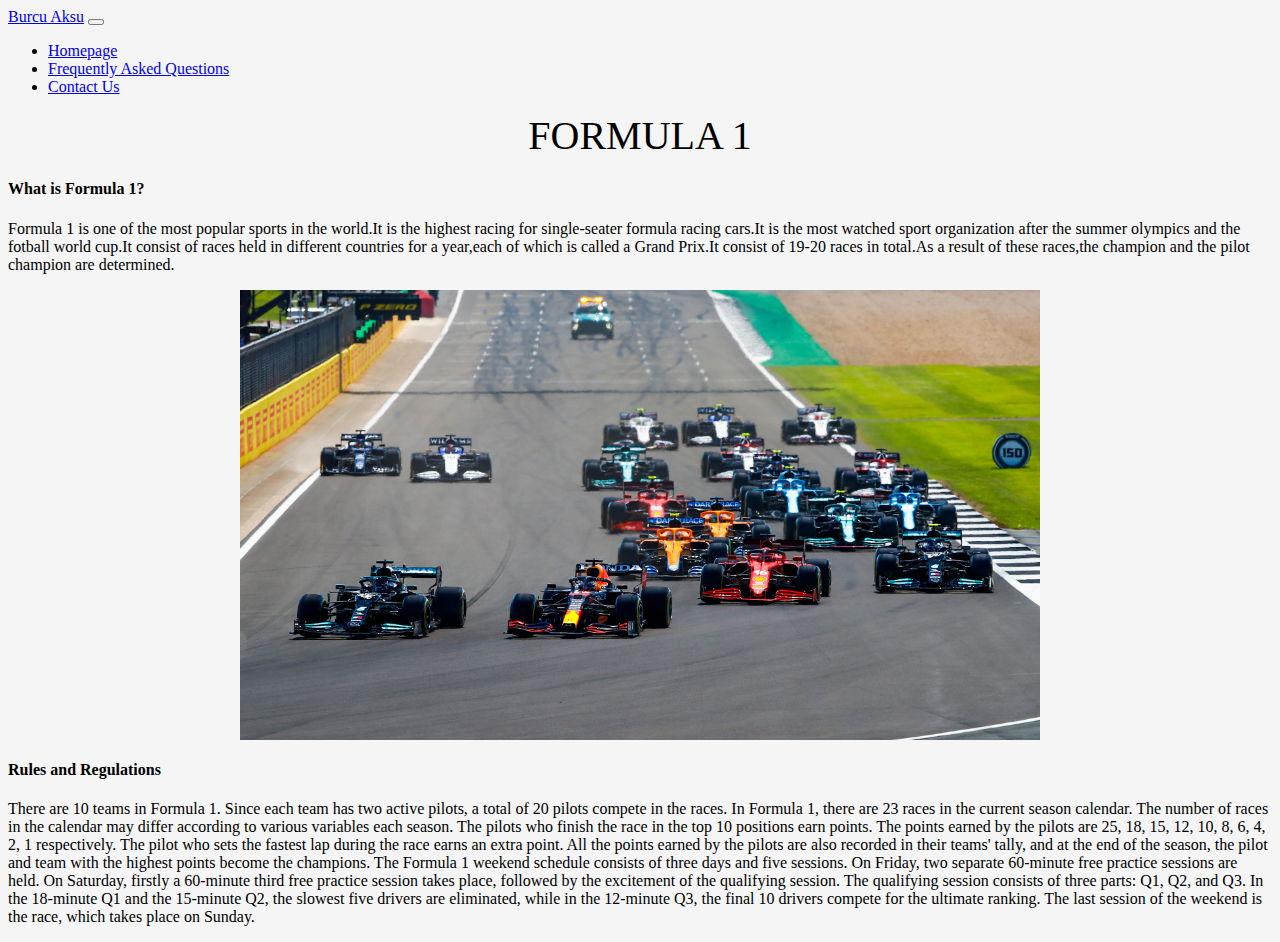
<file: formula1/index.html>
<!DOCTYPE html>
<html lang="en">
<head>
    <meta charset="UTF-8">
    <meta http-equiv="X-UA-Compatible" content="IE=edge">
    <meta name="viewport" content="width=device-width, initial-scale=1.0">
    <link href="https://cdn.jsdelivr.net/npm/bootstrap@5.1.3/dist/css/bootstrap.min.css" rel="stylesheet" integrity="sha384-1BmE4kWBq78iYhFldvKuhfTAU6auU8tT94WrHftjDbrCEXSU1oBoqyl2QvZ6jIW3" crossorigin="anonymous">
    <link rel="stylesheet" href="style.css">
    <title>formula1</title>
</head>
<body>
   <div class="container-Fluid">
    <nav class="navbar navbar-expand-lg navbar-dark bg-dark">
        <a class="navbar-brand" href="#">Burcu Aksu</a>
        <button class="navbar-toggler" type="button" data-toggle="collapse" data-target="#navbarSupportedContent" aria-controls="navbarSupportedContent" aria-expanded="false" aria-label="Toggle navigation">
          <span class="navbar-toggler-icon"></span>
        </button>
      
        <div class="collapse navbar-collapse" id="navbarSupportedContent">
          <ul class="navbar-nav mr-auto">
            <li class="nav-item active">
              <a class="nav-link" href="index.html">Homepage </a>
            </li>
            <li class="nav-item">
              <a class="nav-link" href="questions.html"> Frequently Asked Questions</a>
            </li>
            <li class="nav-item">
              <a class="nav-link" href="iletisimm.html"> Contact Us</a>
         
            </li>
           
            
           
           
          </ul>
         
        </div>
      </nav>
   </div>

  
   <div class="baslik">FORMULA 1</div>
  <h4>What is Formula 1?</h4>
  <p>
   Formula 1 is one of the most popular sports in the world.It is the highest racing for single-seater formula racing 
   cars.It is the most watched sport organization after the summer olympics and the fotball world cup.It consist of races
    held in different countries for a year,each of which is called a Grand Prix.It consist of 19-20 races in total.As a 
    result of these races,the champion and the pilot champion are determined. 



 </p>

     <!--Slider-->


<div class="resimm" style="max-width:800px">
  <img class="mySlides" src="resimler/start.jpg" style="width:100%">
  <img class="mySlides" src="resimler/monza.jpg" style="width:100%">
  <img class="mySlides" src="resimler/crash.jpg" style="width:100%">
  <img class="mySlides" src="resimler/celebr.jpeg" style="width:100%">
  <img class="mySlides" src="resimler/merso2.jpg" style="width:100%">
  <img class="mySlides" src="resimler/alonso.jpg" style="width:100%">
  <img class="mySlides" src="resimler/ricardio.jpg" style="width:100%">
  <img class="mySlides" src="resimler/accident.jpg" style="width:100%">
  <img class="mySlides" src="resimler/max.jpg" style="width:100%">
 
</div>

<h4>Rules and Regulations</h4>
<p>
There are 10 teams in Formula 1. Since each team has two active pilots, a total of 20 pilots compete in the races.
In Formula 1, there are 23 races in the current season calendar. The number of races in the calendar may differ according to various variables each season.
The pilots who finish the race in the top 10 positions earn points. The points earned by the pilots are 25, 18, 15, 12, 10, 8, 6, 4, 2, 1 respectively. The pilot who sets the fastest lap during the race earns an extra point.
 All the points earned by the pilots are also recorded in their teams' tally, and at the end of the season, the pilot and team with the highest points become the champions.
 The Formula 1 weekend schedule consists of three days and five sessions. On Friday, two separate 60-minute free practice sessions are held. On Saturday, firstly a 60-minute third free practice session takes place, followed by the excitement of the qualifying session. 
 The qualifying session consists of three parts: Q1, Q2, and Q3. In the 18-minute Q1 and the 15-minute Q2, the slowest five drivers are eliminated, while in the 12-minute Q3, the final 10 drivers compete for the ultimate ranking. 
 The last session of the weekend is the race, which takes place on Sunday.
</p>




        
    

        <link href="https://cdn.jsdelivr.net/npm/bootstrap@5.1.3/dist/css/bootstrap.min.css" rel="stylesheet" integrity="sha384-1BmE4kWBq78iYhFldvKuhfTAU6auU8tT94WrHftjDbrCEXSU1oBoqyl2QvZ6jIW3" crossorigin="anonymous"> 
        <script src="https://code.jquery.com/jquery-3.4.1.slim.min.js"
         integrity="sha384-J6qa4849blE2+poT4WnyKhv5vZF5SrPo0iEjwBvKU7imGFAV0wwj1yYfoRSJoZ+n"
          crossorigin="anonymous">
        </script> 
    
         <script src="https://cdn.jsdelivr.net/npm/popper.js@1.16.0/dist/umd/popper.min.js" 
         integrity="sha384-Q6E9RHvbIyZFJoft+2mJbHaEWldlvI9IOYy5n3zV9zzTtmI3UksdQRVvoxMfooAo"
        crossorigin="anonymous">
        </script>
        <script src="https://cdn.jsdelivr.net/npm/bootstrap@4.4.1/dist/js/bootstrap.min.js" 
        integrity="sha384-wfSDF2E50Y2D1uUdj0O3uMBJnjuUD4Ih7YwaYd1iqfktj0Uod8GCExl3Og8ifwB6"
         crossorigin="anonymous">
        </script>
<script src="https://cdn.jsdelivr.net/npm/bootstrap@5.1.3/dist/js/bootstrap.bundle.min.js"
 integrity="sha384-ka7Sk0Gln4gmtz2MlQnikT1wXgYsOg+OMhuP+IlRH9sENBO0LRn5q+8nbTov4+1p" 
 crossorigin="anonymous">
</script>

<script>
var myIndex = 0;
carousel();

function carousel() {
  var i;
  var x = document.getElementsByClassName("mySlides");
  for (i = 0; i < x.length; i++) {
    x[i].style.display = "none";  
  }
  myIndex++;
  if (myIndex > x.length) {myIndex = 1}    
  x[myIndex-1].style.display = "block";  
  setTimeout(carousel, 2000); // Change image every 2 seconds
}

</script>
</body>
</html>
</file>
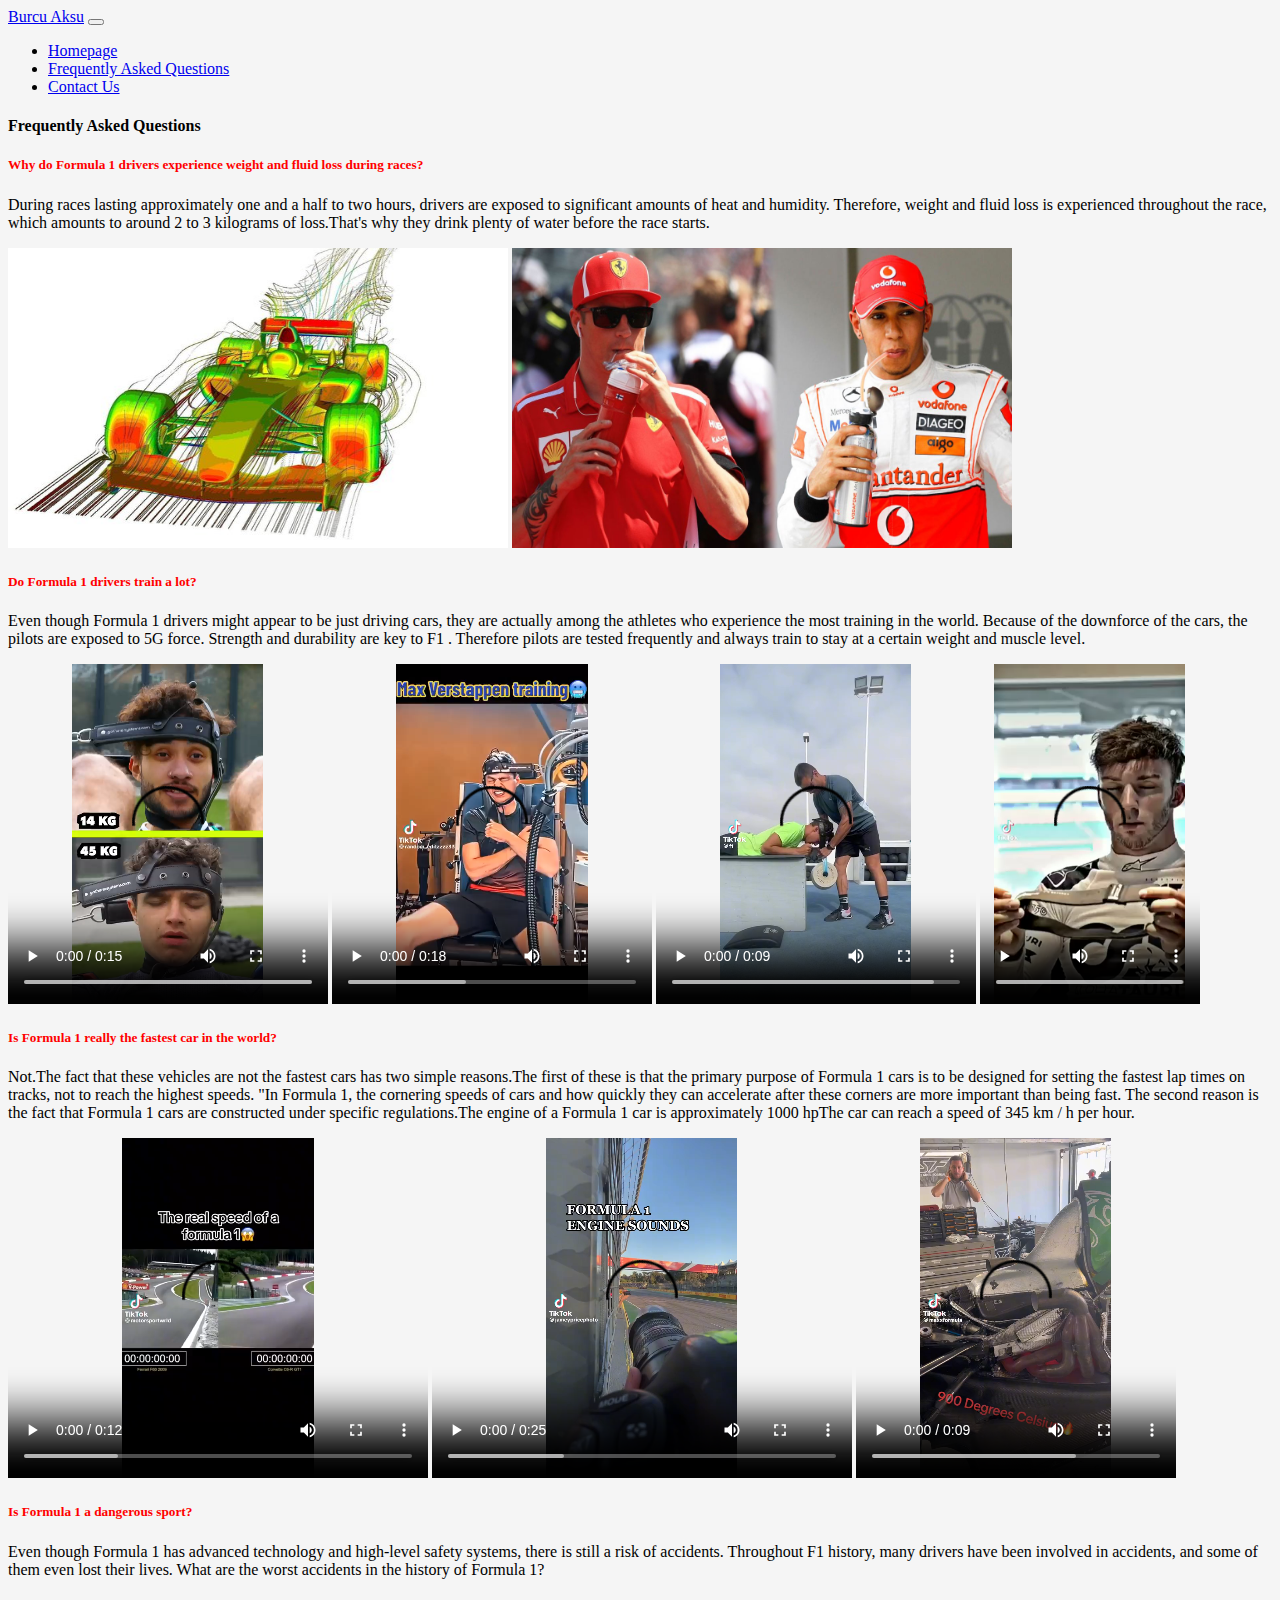
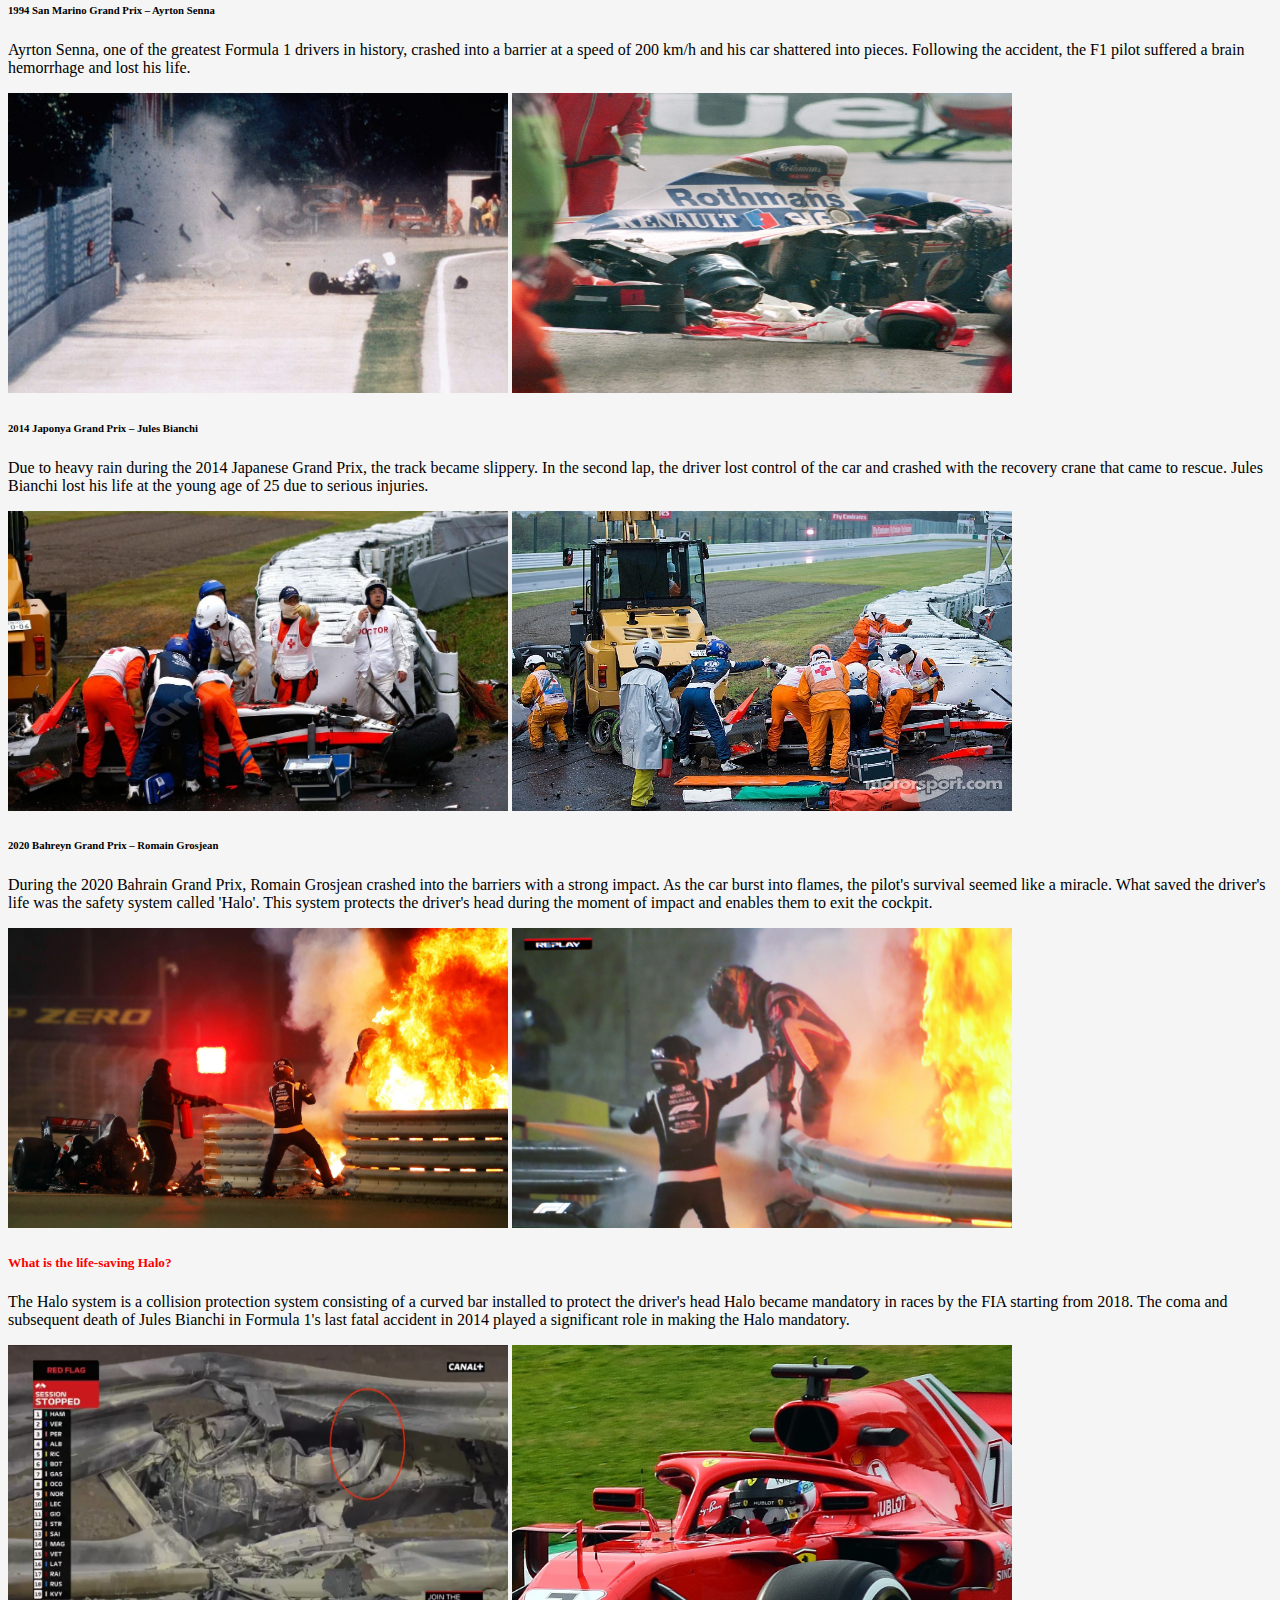
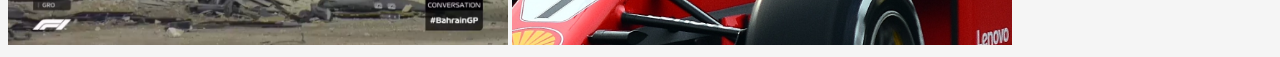
<file: formula1/questions.html>
<!DOCTYPE html>
<html lang="en">
<head>
    <meta charset="UTF-8">
    <meta http-equiv="X-UA-Compatible" content="IE=edge">
    <meta name="viewport" content="width=device-width, initial-scale=1.0">
    <link href="https://cdn.jsdelivr.net/npm/bootstrap@5.1.3/dist/css/bootstrap.min.css" rel="stylesheet" integrity="sha384-1BmE4kWBq78iYhFldvKuhfTAU6auU8tT94WrHftjDbrCEXSU1oBoqyl2QvZ6jIW3" crossorigin="anonymous">
    <link rel="stylesheet" href="style.css">
    <title>formula1</title>
</head>
<body>
   <div class="container-Fluid">
    <nav class="navbar navbar-expand-lg navbar-dark bg-dark">
        <a class="navbar-brand" href="#">Burcu Aksu</a>
        <button class="navbar-toggler" type="button" data-toggle="collapse" data-target="#navbarSupportedContent" aria-controls="navbarSupportedContent" aria-expanded="false" aria-label="Toggle navigation">
          <span class="navbar-toggler-icon"></span>
        </button>
      
        <div class="collapse navbar-collapse" id="navbarSupportedContent">
          <ul class="navbar-nav mr-auto">
            <li class="nav-item active">
              <a class="nav-link" href="index.html">Homepage </a>
            </li>
            <li class="nav-item">
              <a class="nav-link" href="questions.html"> Frequently Asked Questions</a>
            </li>
            <li class="nav-item">
              <a class="nav-link" href="iletisimm.html"> Contact Us</a>
         
            </li>
           
          </ul>
         
        </div>
      </nav>
   </div>


 

<h4> Frequently Asked Questions</h4>
<h5>Why do Formula 1 drivers experience weight and fluid loss during races?</h5>
<p>
  During races lasting approximately one and a half to two hours, drivers are exposed to significant amounts of heat and humidity. 
  Therefore, weight and fluid loss is experienced throughout the race, which amounts to around 2 to 3 kilograms of loss.That's why they drink plenty of water before the race starts.
</p>
<a name="weight"></a>
<img src="resimler/weight.jpeg" width="500" height="300">
<img src="resimler/waterjpeg.jpeg" width="500" height="300">


<h5>Do Formula 1 drivers train a lot?</h5>
<p>
    Even though Formula 1 drivers might appear to be just driving cars, they are actually among the athletes who experience the most training in the world.
  Because of the downforce of the cars, the pilots are exposed to 5G force. Strength and durability are key to F1 . Therefore pilots are tested frequently and always train to stay at a certain weight and muscle level.

</p>

<div class="video-container">

    <video width="320" height="340" controls>
        <source src="videos/F1 Driver Vs. Normal Neck Workout.mp4" type="video/mp4">
    </video>

    <video width="320" height="340" controls>
        <source src="videos/max.mp4" type="video/mp4">
    </video>
      
    <video width="320" height="340" controls>
        <source src="videos/russel.mp4" type="video/mp4">
    </video>
    <video width="220" height="340" controls>
        <source src="videos/Pierre gasly steering wheel training.mp4" type="video/mp4">
    </video>
</div>

<h5>Is Formula 1 really the fastest car in the world?</h5>
<p>Not.The fact that these vehicles are not the fastest cars has two simple reasons.The first of these is that the primary purpose of Formula 1 cars is to be designed for setting the fastest lap times on tracks, not to reach the highest speeds.
  "In Formula 1, the cornering speeds of cars and how quickly they can accelerate after these corners are more important than being fast.
  The second reason is the fact that Formula 1 cars are constructed under specific regulations.The engine of a Formula 1 car is approximately 1000 hpThe car can reach a speed of 345 km / h per hour.

</p>


<div class="fast-container">

  <video width="420" height="340" controls>
      <source src="videos/fastest.mp4" type="video/mp4">
  </video>

  <video width="420" height="340" controls>
    <source src="videos/WhatsApp Video 2023-08-13 at 01.30.39.mp4" type="video/mp4">
</video>

<video width="320" height="340" controls>
  <source src="videos/heat.mp4" type="video/mp4">
</video>

</div>
<h5>Is Formula 1 a dangerous sport?</h5>
<p>
  
Even though Formula 1 has advanced technology and high-level safety systems, there is still a risk of accidents. Throughout F1 history, many drivers have been involved in accidents, and some of them even lost their lives.

What are the worst accidents in the history of Formula 1?

</p>
<h6>1994 San Marino Grand Prix – Ayrton Senna</h6>
<p>Ayrton Senna, one of the greatest Formula 1 drivers in history, crashed into a barrier at a speed of 200 km/h and his car shattered into pieces. Following the accident, the F1 pilot suffered a brain hemorrhage and lost his life.</p>

<img src="resimler/senna.jpg" width="500" height="300">
<img src="resimler/Kinostarts-Senna.jpg" width="500" height="300">


<h6>2014 Japonya Grand Prix – Jules Bianchi</h6>
<p>Due to heavy rain during the 2014 Japanese Grand Prix, the track became slippery. In the second lap, the driver lost control of the car and crashed with the recovery crane that came to rescue. Jules Bianchi lost his life at the young age of 25 due to serious injuries.</p>


<img src="resimler/japan.jpg" width="500" height="300">
<img src="resimler/bb.jpg" width="500" height="300">

<h6>2020 Bahreyn Grand Prix – Romain Grosjean</h6>
<p>
  During the 2020 Bahrain Grand Prix, Romain Grosjean crashed into the barriers with a strong impact. As the car burst into flames, the pilot's survival seemed like a miracle. What saved the driver's life was the safety system called 'Halo'. This system protects the driver's head during the moment of impact and enables them to exit the cockpit.</p>


<img src="resimler/fire.jpg" width="500" height="300">
<img src="resimler/grosjpeg.jpeg" width="500" height="300">

        
    <h5>What is the life-saving Halo?</h5>
    <p>The Halo system is a collision protection system consisting of a curved bar installed to protect the driver's head
      Halo became mandatory in races by the FIA starting from 2018.
      The coma and subsequent death of Jules Bianchi in Formula 1's last fatal accident in 2014 played a significant role in making the Halo mandatory.

    </p>
    <img src="resimler/halo1.webp" width="500" height="300">
<img src="resimler/halo3jpg.jpg" width="500" height="300">







        <link href="https://cdn.jsdelivr.net/npm/bootstrap@5.1.3/dist/css/bootstrap.min.css" rel="stylesheet" integrity="sha384-1BmE4kWBq78iYhFldvKuhfTAU6auU8tT94WrHftjDbrCEXSU1oBoqyl2QvZ6jIW3" crossorigin="anonymous"> 
        <script src="https://code.jquery.com/jquery-3.4.1.slim.min.js"
         integrity="sha384-J6qa4849blE2+poT4WnyKhv5vZF5SrPo0iEjwBvKU7imGFAV0wwj1yYfoRSJoZ+n"
          crossorigin="anonymous">
        </script> 
    
         <script src="https://cdn.jsdelivr.net/npm/popper.js@1.16.0/dist/umd/popper.min.js" 
         integrity="sha384-Q6E9RHvbIyZFJoft+2mJbHaEWldlvI9IOYy5n3zV9zzTtmI3UksdQRVvoxMfooAo"
        crossorigin="anonymous">
        </script>
        <script src="https://cdn.jsdelivr.net/npm/bootstrap@4.4.1/dist/js/bootstrap.min.js" 
        integrity="sha384-wfSDF2E50Y2D1uUdj0O3uMBJnjuUD4Ih7YwaYd1iqfktj0Uod8GCExl3Og8ifwB6"
         crossorigin="anonymous">
        </script>
<script src="https://cdn.jsdelivr.net/npm/bootstrap@5.1.3/dist/js/bootstrap.bundle.min.js"
 integrity="sha384-ka7Sk0Gln4gmtz2MlQnikT1wXgYsOg+OMhuP+IlRH9sENBO0LRn5q+8nbTov4+1p" 
 crossorigin="anonymous">
</script>



</script>
</body>
</html>
</file>
<file: formula1/style.css>
body{
    background-color:whitesmoke;

}
 
#menu{background-color:whitesmoke;}
.baslik{
    font-style: normal;
    text-align: center;
    font-size: 40px;
    
}


.resimm {
    max-width: 900px;
    margin: 0 auto;
    text-align: center;
}

h5{
    color: red;
    font-size: 20;
}
</file>
